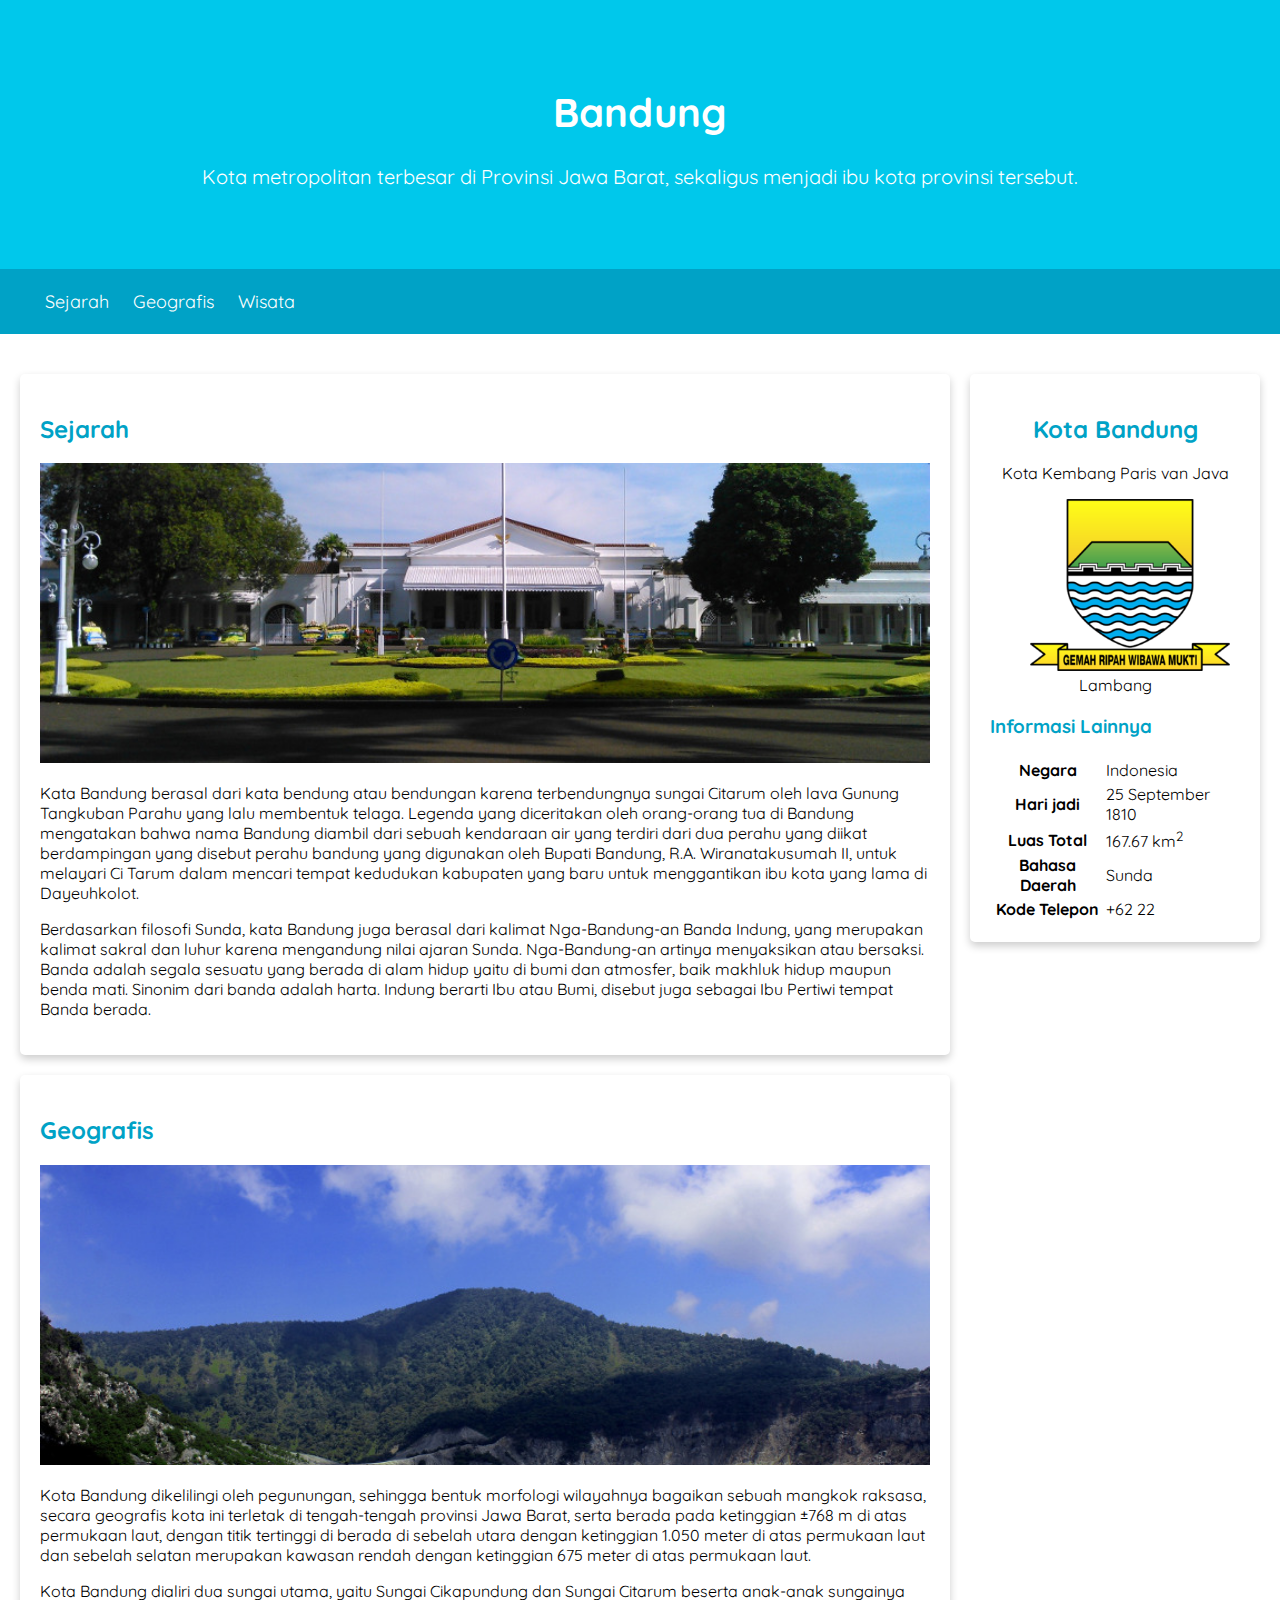
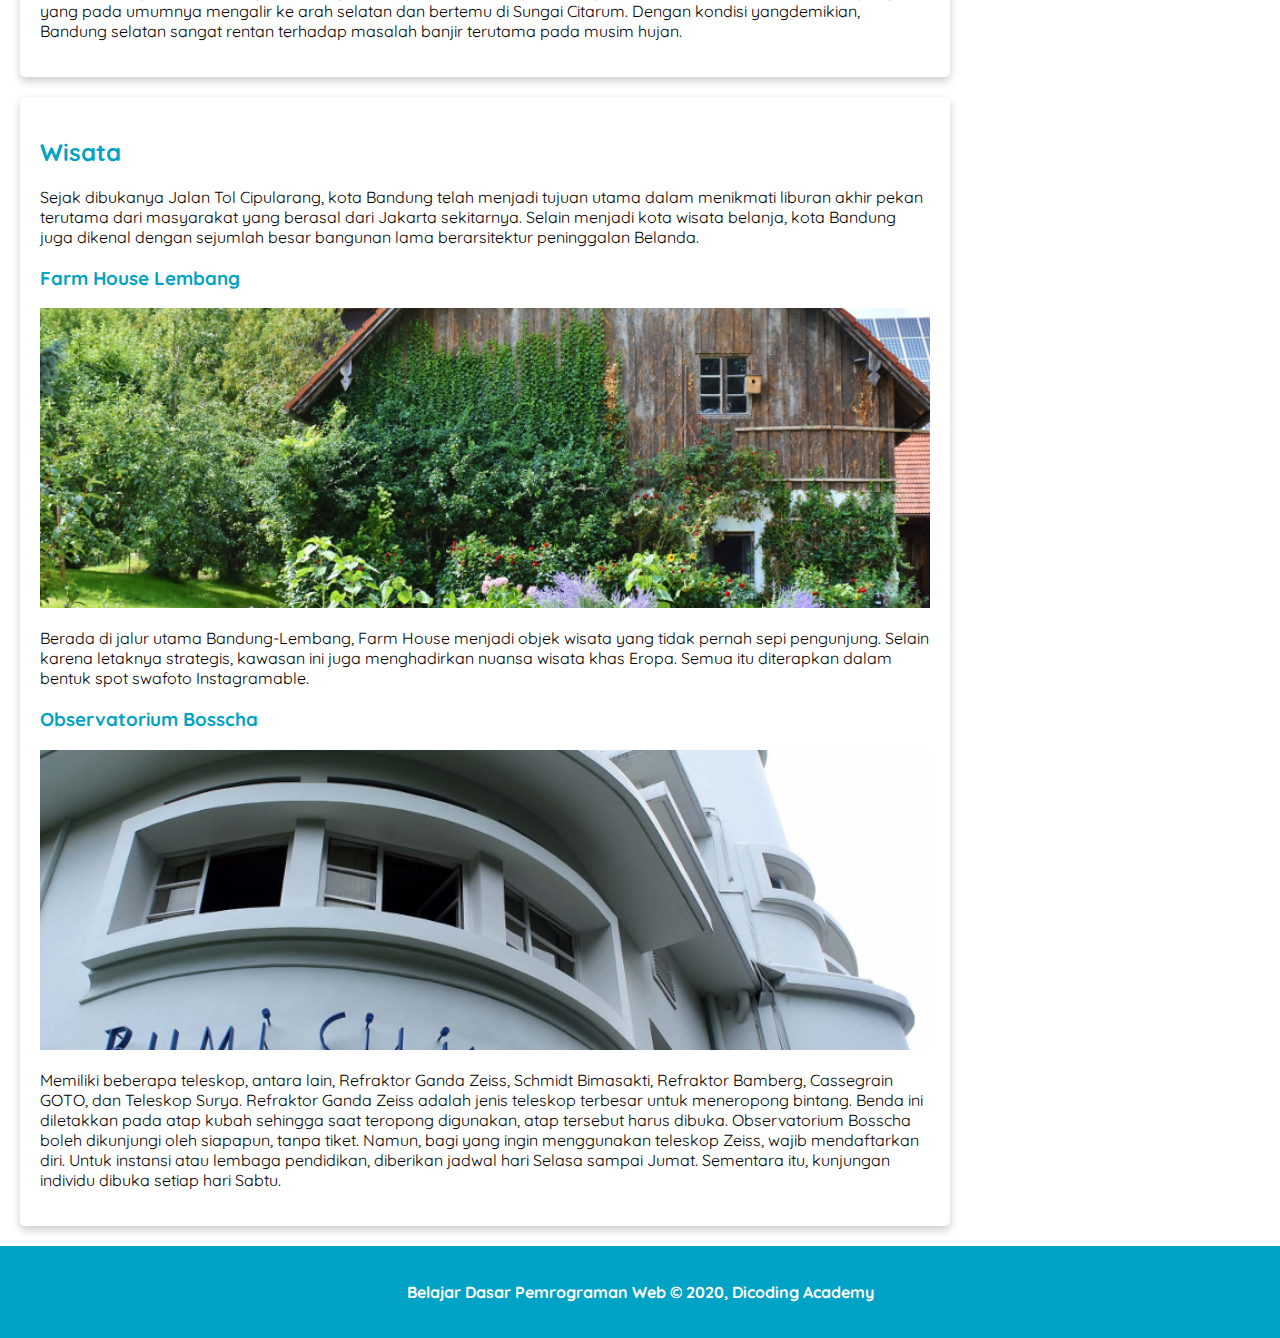
<file: dasar-frontend/index.html>
<!DOCTYPE html>
<html>

<head>
    <title>Kota Bandung</title>
    <meta name="viewport" content="width=device-width, initial-scale=1.0">
    <link rel="stylesheet" href="assets/styles/style.css">
</head>

<body>
    <header>
        <div class="jumbotron">
            <h1>Bandung</h1>
            <p>Kota metropolitan terbesar di Provinsi Jawa Barat, sekaligus menjadi ibu kota provinsi tersebut.</p>
        </div>
        <nav>
            <ul>
                <li><a href="#sejarah">Sejarah</a></li>
                <li><a href="#geografis">Geografis</a></li>
                <li><a href="#wisata">Wisata</a></li>
            </ul>
        </nav>
    </header>

    <main>
        <div id="content">
            <article id="sejarah" class="card">
                <h2 id="sejarah">Sejarah</h2>
                <img src="assets/image/history.jpg" alt="sejarah" class="featured-image">
                <p>Kata Bandung berasal dari kata bendung atau bendungan karena terbendungnya sungai Citarum oleh lava Gunung Tangkuban Parahu yang lalu membentuk telaga. Legenda yang diceritakan oleh orang-orang tua di Bandung mengatakan bahwa nama Bandung
                    diambil dari sebuah kendaraan air yang terdiri dari dua perahu yang diikat berdampingan yang disebut perahu bandung yang digunakan oleh Bupati Bandung, R.A. Wiranatakusumah II, untuk melayari Ci Tarum dalam mencari tempat kedudukan
                    kabupaten yang baru untuk menggantikan ibu kota yang lama di Dayeuhkolot. </p>

                <p>Berdasarkan filosofi Sunda, kata Bandung juga berasal dari kalimat Nga-Bandung-an Banda Indung, yang merupakan kalimat sakral dan luhur karena mengandung nilai ajaran Sunda. Nga-Bandung-an artinya menyaksikan atau bersaksi. Banda adalah
                    segala sesuatu yang berada di alam hidup yaitu di bumi dan atmosfer, baik makhluk hidup maupun benda mati. Sinonim dari banda adalah harta. Indung berarti Ibu atau Bumi, disebut juga sebagai Ibu Pertiwi tempat Banda berada.</p>
            </article>

            <article id="geografis" class="card">
                <h2 id="geografis">Geografis</h2>
                <img src="assets/image/geografis.jpg" alt="geografis" class="featured-image">
                <p>Kota Bandung dikelilingi oleh pegunungan, sehingga bentuk morfologi wilayahnya bagaikan sebuah mangkok raksasa, secara geografis kota ini terletak di tengah-tengah provinsi Jawa Barat, serta berada pada ketinggian ±768 m di atas permukaan
                    laut, dengan titik tertinggi di berada di sebelah utara dengan ketinggian 1.050 meter di atas permukaan laut dan sebelah selatan merupakan kawasan rendah dengan ketinggian 675 meter di atas permukaan laut.</p>

                <p>Kota Bandung dialiri dua sungai utama, yaitu Sungai Cikapundung dan Sungai Citarum beserta anak-anak sungainya yang pada umumnya mengalir ke arah selatan dan bertemu di Sungai Citarum. Dengan kondisi yangdemikian, Bandung selatan sangat
                    rentan terhadap masalah banjir terutama pada musim hujan.</p>
            </article>

            <article id="wisata" class="card">
                <h2 id="wisata">Wisata</h2>
                <p>Sejak dibukanya Jalan Tol Cipularang, kota Bandung telah menjadi tujuan utama dalam menikmati liburan akhir pekan terutama dari masyarakat yang berasal dari Jakarta sekitarnya. Selain menjadi kota wisata belanja, kota Bandung juga dikenal
                    dengan sejumlah besar bangunan lama berarsitektur peninggalan Belanda.
                </p>

                <section>
                    <h3>Farm House Lembang</h3>
                    <img src="assets/image/farm-house.jpg" alt="farm house" class="featured-image">
                    <p>Berada di jalur utama Bandung-Lembang, Farm House menjadi objek wisata yang tidak pernah sepi pengunjung. Selain karena letaknya strategis, kawasan ini juga menghadirkan nuansa wisata khas Eropa. Semua itu diterapkan dalam bentuk spot
                        swafoto Instagramable.
                    </p>
                </section>

                <section>
                    <h3>Observatorium Bosscha</h3>
                    <img src="assets/image/bosscha.jpg" alt="bosscha" class="featured-image">
                    <p>Memiliki beberapa teleskop, antara lain, Refraktor Ganda Zeiss, Schmidt Bimasakti, Refraktor Bamberg, Cassegrain GOTO, dan Teleskop Surya. Refraktor Ganda Zeiss adalah jenis teleskop terbesar untuk meneropong bintang. Benda ini diletakkan
                        pada atap kubah sehingga saat teropong digunakan, atap tersebut harus dibuka. Observatorium Bosscha boleh dikunjungi oleh siapapun, tanpa tiket. Namun, bagi yang ingin menggunakan teleskop Zeiss, wajib mendaftarkan diri. Untuk
                        instansi atau lembaga pendidikan, diberikan jadwal hari Selasa sampai Jumat. Sementara itu, kunjungan individu dibuka setiap hari Sabtu.</p>
                </section>
            </article>
        </div>

        <aside>
            <article class="profile card">
                <header>
                    <h2>Kota Bandung</h2>
                    <p>Kota Kembang Paris van Java</p>
                    <figure>
                        <img src="assets/image/bandung-badge.png">
                        <figcaption>Lambang</figcaption>
                    </figure>
                </header>
                <section>
                    <h3>Informasi Lainnya</h3>
                    <table>
                        <tr>
                            <th>Negara</th>
                            <td>Indonesia</td>
                        </tr>
                        <tr>
                            <th>Hari jadi</th>
                            <td>25 September 1810</td>
                        </tr>
                        <tr>
                            <th>Luas Total</th>
                            <td>167.67 km<sup>2</sup></td>
                        </tr>
                        <tr>
                            <th>Bahasa Daerah</th>
                            <td>Sunda</td>
                        </tr>
                        <tr>
                            <th>Kode Telepon</th>
                            <td>+62 22</td>
                        </tr>
                    </table>
                </section>
            </article>
        </aside>
    </main>

    <footer>
        <p>Belajar Dasar Pemrograman Web &copy; 2020, Dicoding Academy</p>
    </footer>
</body>

</html>
</file>
<file: dasar-frontend/assets/styles/style.css>
@import url('https://fonts.googleapis.com/css2?family=Quicksand:wght@400;700&display=swap');
* {
    box-sizing: border-box;
}

body {
    font-family: 'Quicksand', sans-serif;
    margin: 0;
    padding: 0;
}

main {
    padding: 20px;
    overflow: auto;
}

header {
    display: inline;
}

h2,
h3 {
    color: #00a2c6;
}

nav {
    background-color: #00a2c6;
    padding: 5px;
    position: sticky;
    top: 0;
}

nav a {
    font-size: 18px;
    font-weight: 400;
    text-decoration: none;
    color: white;
}

nav a:hover {
    font-weight: bold;
}

nav li {
    display: inline;
    list-style-type: none;
    margin-right: 20px;
}

aside {
    float: right;
    width: 25%;
    padding-left: 20px;
}

#content {
    float: left;
    width: 75%;
}

.jumbotron {
    font-size: 20px;
    padding: 60px;
    background-color: #00c8eb;
    text-align: center;
    color: white;
}

.profile header {
    text-align: center;
}

.featured-image {
    width: 100%;
    max-height: 300px;
    object-fit: cover;
    object-position: center;
}

.profile img {
    width: 200px;
}

.card {
    box-shadow: 0 4px 8px 0 rgba(0, 0, 0, 0.2);
    border-radius: 5px;
    padding: 20px;
    margin-top: 20px;
}

footer {
    padding: 20px;
    color: white;
    background-color: #00a2c6;
    text-align: center;
    font-weight: bold;
}

@media screen and (max-width: 1000px) {
    #content,
    aside {
        width: 100%;
        padding: 0;
    }
}

@media screen and (max-width: 992px) {}

@media screen and (max-width: 600px) {}
</file>
